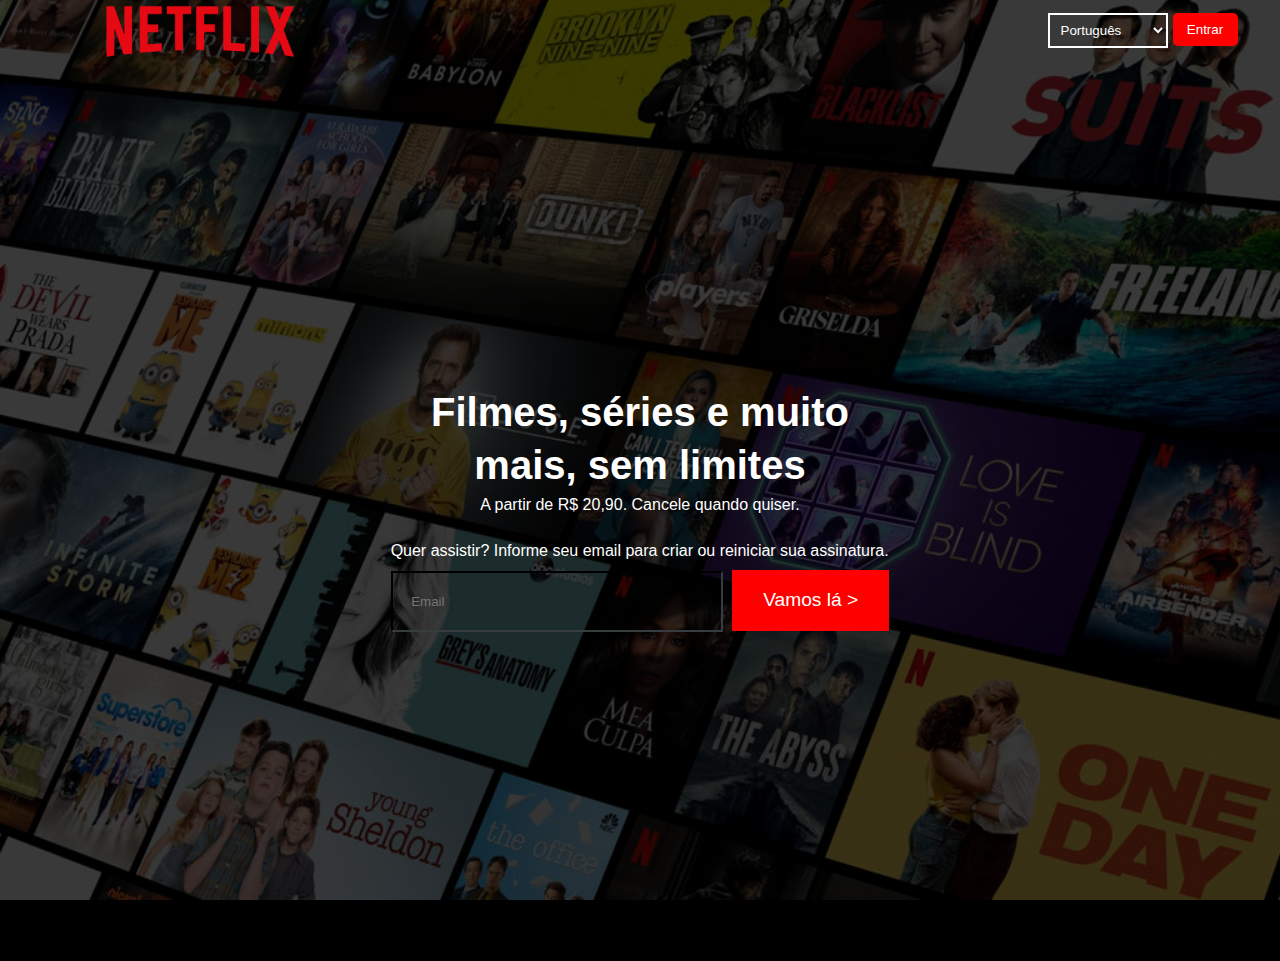
<file: netflix-login/index.html>
<!DOCTYPE html>
<html lang="pt-br">
<head>
    <meta charset="UTF-8">
    <meta name="viewport" content="width=device-width, initial-scale=1.0">
    <title>Netflix Brasil - assistir a séries online, assistir a filmes online</title>
    <link rel="shortcut icon" href="img/favicon.ico" type="image/x-icon">
    <link rel="stylesheet" href="https://fonts.googleapis.com/css2?family=Material+Symbols+Outlined:opsz,wght,FILL,GRAD@20..48,100..700,0..1,-50..200&icon_names=arrow_forward_ios" />
    <link rel="stylesheet" href="assets/style.css">
</head>
<body>
    <div id="container">
        <header>
            <div id="logo">
                <img src="img/Logonetflix.png" alt="Logo Netflix">
            </div>
                <div id="entrar">
                    <select name="linguagem" id="linguagem">
                        <option value="pt-BR">
                             Português
                        </option>
                        <option value="en">
                            English
                        </option>
                    </select>
                    <button id="btn_entrar">Entrar</button>
            </div>
        </header>
        <main>
            <div id="conteudo">
                <div id="apresentacao">
                    <h1>Filmes, séries e muito</h1> <h1>mais, sem limites</h1>
                    <p>A partir de R$ 20,90. Cancele quando quiser.</p>
                </div>
                <div id="cadastrar">
                    <p>Quer assistir? Informe seu email para criar ou reiniciar sua assinatura.</p>
                    <div id="vamosla">
                        <input type="email" name="email" id="iemail" placeholder="     Email">
                        <button>Vamos lá  ></button>
                    </div>
                </div>
            </div>
        </main>
    </div>
</body>
</html>
</file>
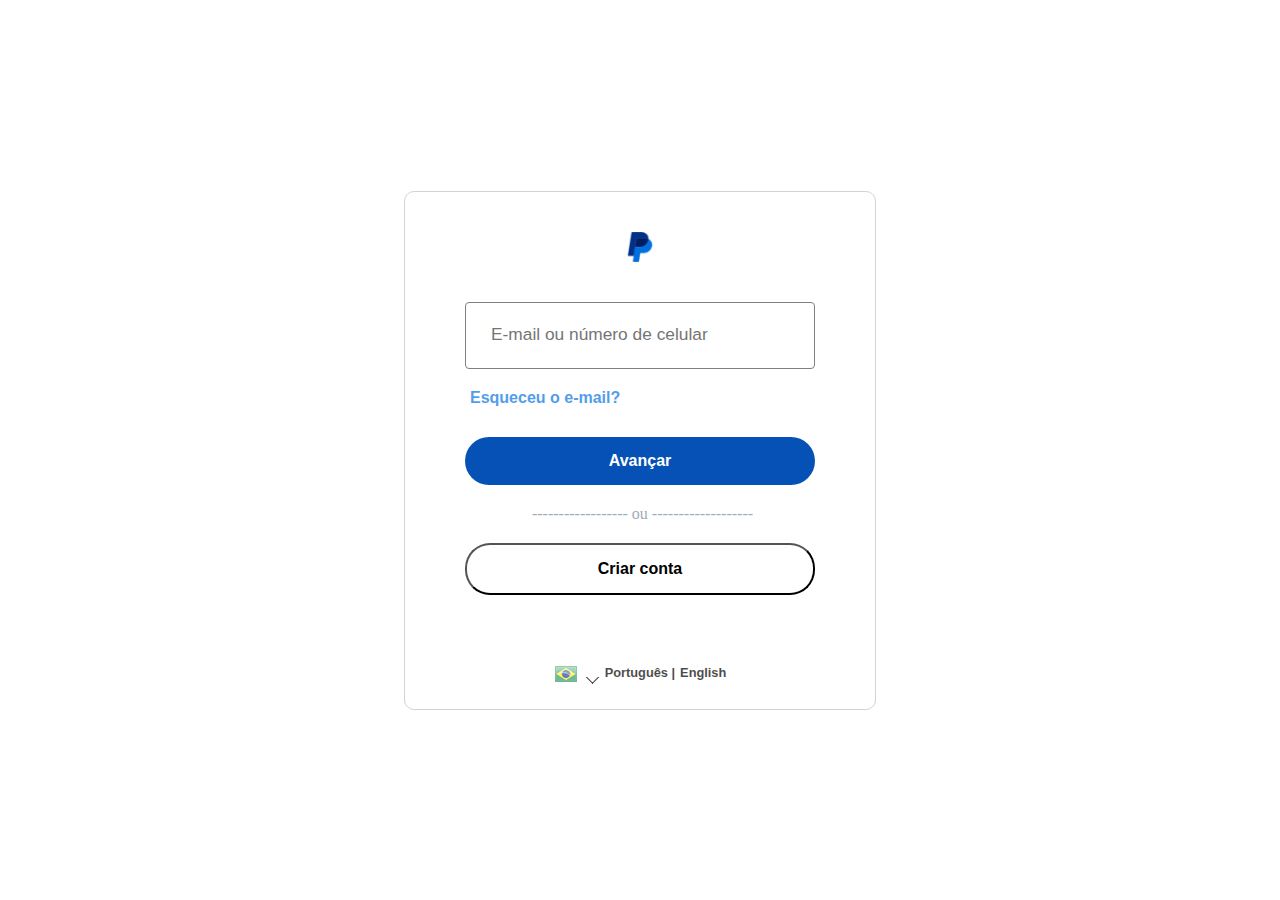
<file: paypal-login/index.html>
<!DOCTYPE html>
<html lang="pt-br">
<head>
    <meta charset="UTF-8">
    <meta name="viewport" content="width=device-width, initial-scale=1.0">
    <title>Acesse a sua conta do PayPal</title>
    <link rel="stylesheet" href="style.css">
</head>
<body>
    <main>
        <div id="inicio">
            <img src="imagens/paypal-logo-blue-symbol-19562.png" alt="Logo PayPal">
            <input type="text" name="login" id="login" placeholder="E-mail ou número de celular">
            <p id="email"><a href="#">Esqueceu o e-mail?</a></p>
        </div>
        <div id="meio">
            <input type="submit" value="Avançar" id="avancar">
            <p>------------------ ou -------------------</p>
            <button>Criar conta</button>
        </div>
        <footer>    
           <img src="imagens/Captura de tela 2024-11-07 204945.png" alt="bandeira">
           <p id="portugues">Português</p>
           <p>English</p>
        </footer>
    </main>
</body>
</html>
</file>
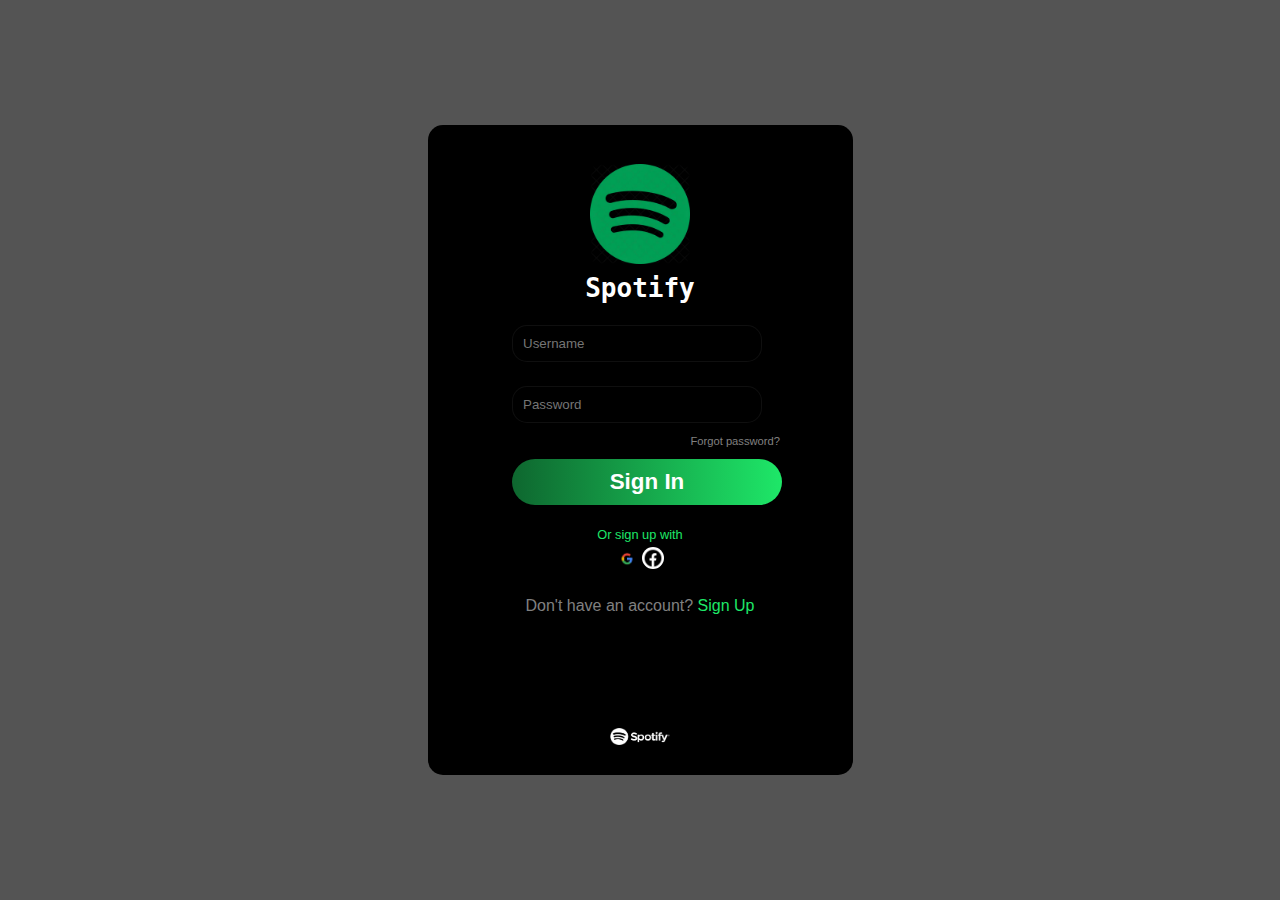
<file: spotify-login/index.html>
<!DOCTYPE html>
<html lang="pt-br">
<head>
    <meta charset="UTF-8">
    <meta name="viewport" content="width=device-width, initial-scale=1.0">
    <title>Spotify</title>
    <link rel="stylesheet" href="style.css">
</head>
<body>
    <main>
        <div id="principal">
            <div id="logo">
                <img src="imagens/logospotify.webp" alt="Logo Spotify">
                <p>Spotify</p>
            </div>
            <form action="#" id="login" autocomplete="on">
                <input type="text" name="username" id="username" placeholder="Username" required autocomplete="name">
                <input type="password" name="senha" id="senha" placeholder="Password" required autocomplete="
                current-password">
                <p>Forgot password?</p>
                <input type="submit" value="Sign In" id="signin">
            </form>
            <div id="opcoes">
                <p>Or sign up with</p>
                <picture>
                    <img src="imagens/logogooglespotify.jpg" alt="logogoogle">
                    <img src="imagens/logofacebook.jpg" alt="logofacebook" id="facebook">
                </picture>
            </div>
            <p id="signup">Don't have an account? <a href="#">Sign Up</a></p>
        </div>
        <div id="footer">
            <img src="imagens/Spotify_Logo_RGB_White.png" alt="Logo spotify branca">
        </div>
    </main>
  
</body>
</html>
</file>
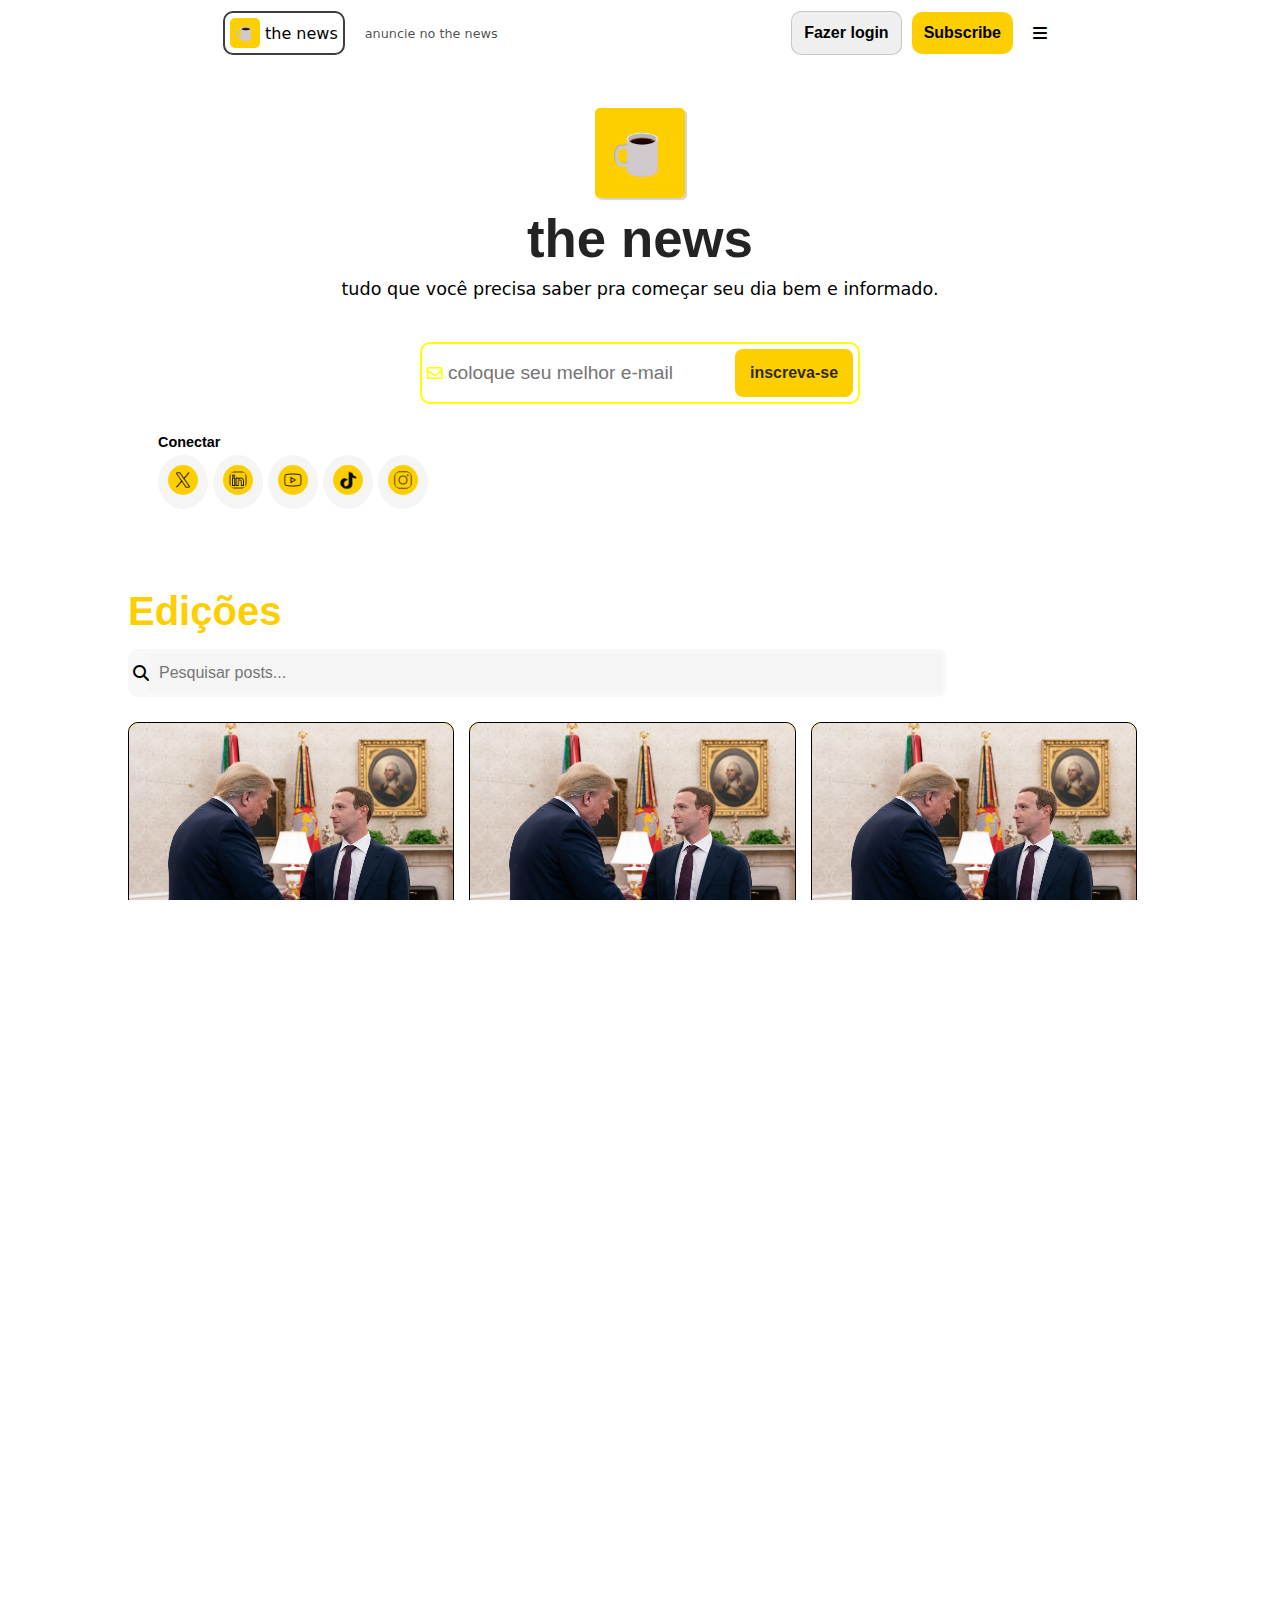
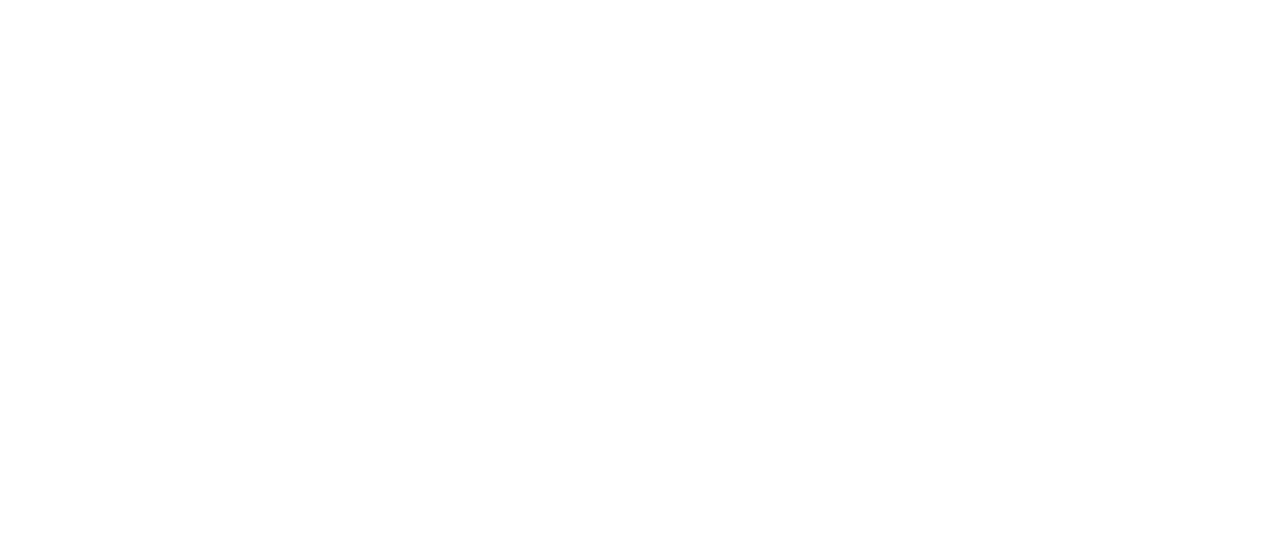
<file: thenews-pagina/index.html>
<!DOCTYPE html>
<html lang="pt-br">
<head>
    <meta charset="UTF-8">
    <meta name="viewport" content="width=device-width, initial-scale=1.0">
    <title>the news</title>
    <link rel="stylesheet" href="https://cdnjs.cloudflare.com/ajax/libs/font-awesome/6.7.1/css/all.min.css "/>
    <link rel="shortcut icon" href="img/favicon.ico" type="image/x-icon">
    <link rel="stylesheet" href="styles/header.css">
    <link rel="stylesheet" href="styles/main.css">
    <link rel="stylesheet" href="styles/sections.css">
    <link rel="stylesheet" href="styles/footer.css">
</head>
<body>
    <div id="pagina">
        <header>
            <div id="headerBox">
                <div id="header_div1" class="header ">
                    <span class="filhosHeader"><img src="img/thenewslogo.avif" alt="Logo The News">  the news</span>
                    <p class="filhosHeader">anuncie no the news</p>
                </div>
                <div id="header_div2" class="header">
                    <button class="filhosHeader">Fazer login</button>
                    <button id="btn_subscribe" class="filhosHeader">Subscribe</button>
                    <span id="headerMenu" class="fa-solid fa-bars filhosHeader"></span>
                </div>
            </div>
        </header>
        <main>
            <div id="textoMain">
                <img src="img/thenewslogo.avif" alt="Logo the news">
                <h1>the news</h1>
                <p>tudo que você precisa saber pra começar seu dia bem e informado.</p>
            </div>
            <div id="inputMain">
                <div class="config">
                    <span class="fa-regular fa-envelope"></span>
                    <input type="email" name="inputEmail" id="inputEmail" placeholder="coloque seu melhor e-mail">
                    <button id="btn_inscreva">inscreva-se</button>
                </div>
            </div>
            <div id="redes_sociais">
                <nav>
                    <p>Conectar</p>
                    <ul id="redessociais">
                        <li><a href="#" target="_blank"><img src="img/icons8-twitterx-50.png" alt="Twitter X"></a></li>
                        <li><a href=""><img src="img/icons8-linkedin-50 (1).png" alt="LinkedIn"></a></li>
                        <li><a href=""><img src="img/icons8-youtube-50.png" alt="Youtube"></a></li>
                        <li><a href=""><img src="img/icons8-tiktok-50.png" alt="Tiktok"></a></li>
                        <li><a href=""><img src="img/icons8-instagram-50.png" alt=""></a></li>
                    </ul>
                </nav>
            </div>
        </main>
        <section id="edicoes">
            <section id="searchEdicoes">
                <h1>Edições</h1>
                <div id="inputEdicoes">
                    <span class="fa-solid fa-magnifying-glass"></span>
                    <input type="text" name="inputEdicoes" id="inputEdicoes_search" placeholder="Pesquisar posts...">
                </div>  
            </section>
            <section id="secaoNoticias">
                <article class="noticia">
                    <img src="img/noticia1.avif" alt="Trump e Mark Zuckenberg">
                    <div class="divArticle">
                        <p class="dataNoticia">Dec 14, 2024</p>
                        <p class="numeroData">15/12/2024</p>
                    </div>
                </article>
                <article class="noticia">
                    <img src="img/noticia1.avif" alt="Trump e Mark Zuckenberg">
                    <div class="divArticle">
                        <p class="dataNoticia">Dec 14, 2024</p>
                        <p class="numeroData">15/12/2024</p>
                        <p class="autorNoticia">Bruno Costa</p>
                    </div>
                </article>
                <article class="noticia">
                    <img src="img/noticia1.avif" alt="Trump e Mark Zuckenberg">
                    <div class="divArticle">
                        <p class="dataNoticia">Dec 14, 2024</p>
                        <p class="numeroData">15/12/2024</p>
                        <p class="autorNoticia">Bruno Costa</p>
                    </div>
                </article>
                <article class="noticia">
                    <img src="img/noticia1.avif" alt="Trump e Mark Zuckenberg">
                    <p class="dataNoticia">Dec 14, 2024</p>
                    <p class="numeroData">15/12/2024</p>
                </article>
                <article class="noticia">
                    <img src="img/noticia1.avif" alt="Trump e Mark Zuckenberg">
                    <div class="divArticle">
                        <p class="dataNoticia">Dec 14, 2024</p>
                        <p class="numeroData">15/12/2024</p>
                    </div>
                </article>
                <article class="noticia">
                    <img src="img/noticia1.avif" alt="Trump e Mark Zuckenberg">
                    <div class="divArticle">
                        <p class="dataNoticia">Dec 14, 2024</p>
                        <p class="numeroData">15/12/2024</p>
                        <p class="autorNoticia">Bruno Costa</p>
                    </div>
                </article>
                <article class="noticia">
                    <img src="img/noticia1.avif" alt="Trump e Mark Zuckenberg">
                    <div class="divArticle">
                        <p class="dataNoticia">Dec 14, 2024</p>
                        <p class="numeroData">15/12/2024</p>
                        <p class="autorNoticia">Bruno Costa</p>
                    </div>
                </article>
                <article class="noticia">
                    <img src="img/noticia1.avif" alt="Trump e Mark Zuckenberg">
                    <div class="divArticle">
                        <p class="dataNoticia">Dec 14, 2024</p>
                        <p class="numeroData">15/12/2024</p>
                    </div>
                </article>
                <article class="noticia">
                    <img src="img/noticia1.avif" alt="Trump e Mark Zuckenberg">
                    <div class="divArticle">
                        <p class="dataNoticia">Dec 14, 2024</p>
                        <p class="numeroData">15/12/2024</p>
                    </div>
                </article>
            </section>
            <section id="rolagem_noticias">
                <div id="botoes_rolagem">
                    <button>Primeiro</button>
                    <button>< Voltar</button>
                    <button>1</button>
                    <button>2</button>
                    <button>3</button>
                    <button>4</button>
                    <button>5</button>
                    <button>6</button>
                    <button>7</button>
                    <button>8</button>
                    <button><strong>Próximo</strong></button>
                    <button><strong>Último</strong>></button>
                </div>
            </section>
        </section>
        <footer>
            <div id="divEsquerda" class="divFooter">
                <div id="logoTheNewsFooter">
                    <img src="img/thenewslogo.avif" alt="Logo the news">
                    <p>the news</p>
                </div>
                <div>
                    tudo que você precisa saber pra começar seu dia bem e informado
                </div>
                <div>© 2024 Grupo Waffle</div>
            </div>
            <div class="divFooter">
                <div id="footerInicio">
                    <p class="Strong">Início</p>
                    <p class="pFooter">Posts</p>
                    <p class="pFooter">Newsletters</p>
                </div>
            </div>
            <div class="divFooter">
                <p class="Strong">fale conosco</p>
                <p class="Strong sublinhado pFooter" id="pAnuncie">anuncie no the news</p>
            </div>
            <div id="divInput_footer" class="divFooter">
                <div class="config">
                    <span class="fa-regular fa-envelope"></span>
                    <input type="email" name="inputEmail_footer" id="inputEmail_footer" placeholder="coloque seu melhor e-mail">
                    <button id="btn_inscreva_footer">inscreva-se</button>
                </div>
                <ul>
                    <li><a href="#"><img src="img/icons8-twitterx-50 (1).png" alt="Twitter X"></a></li>
                    <li><a href="#"><img src="img/icons8-linkedin-50 (2).png " alt="LinkedIn"></a></li>
                    <li><a href="#"><img src="img/icons8-youtube-50 (1).png" alt="Youtube"></a></li>
                    <li><a href="#"><img src="img/icons8-tiktok-48.png" alt="Tiktok"></a></li>
                    <li><a href="#"><img src="img/icons8-instagram-50 (1).png" alt="Instagram"></a></li>
                </ul>

                <div id="footerPolitica">
                    <p class="pFooter sublinhado">Política de privacidade</p>
                    <p class="pFooter sublinhado">Termos de uso</p>
                </div>
            </div>
        </footer>
    </div>
</body>
</html>
</file>
<file: netflix-login/assets/style.css>
@charset "UTF-8";

*{
    padding: 0px;
    margin: 0px;
    box-sizing: border-box;
}

body, html{
    background-color: black !important;
    height: 100vh;
    font-family:'Segoe UI', Tahoma, Geneva, Verdana, sans-serif;
    color: white;
}

body{
    background-image: url(../img/fundo-netflix.jpg);
    background-size: cover;
    background-repeat: no-repeat;
    background-position: center;
    overflow: hidden;
}

#container{
    width: 100%;
    height: 100%;
    background-color: rgba(0,0,0,0.7);
}

#container header{
    display: flex;
    align-items: center;
    justify-content: space-between;
}

#logo{
    width: 400px;
    display: flex;
    justify-content: center;
}

#entrar{
    width: 280px;
    display: flex;
    justify-content: center;
    
}

#entrar select, button{
    padding: 7px;
    margin-left: 5px;
}

#btn_entrar{
    display: flex;
    justify-content: center;
    align-items: center;
    height: 33px;
    width: 65px;
    border: none;
    background-color: red;
    color: white;
    border-radius: 5px;
    cursor: pointer;
}

#linguagem{
    width: 120px;
    border: 2px solid white;
    color: white;
    background-color: transparent;
    opacity: 1px;
}

#container select > option{
    color: black;
}

header img{
    width: 200px;
}

main{
    width: 100vw;
    height: 100%;
    display: flex;
    justify-content: center;
    align-items: center;
}

#conteudo{
    display: flex;
    flex-direction: column;
    align-items: center;
}

#apresentacao{
    margin-bottom: 28px;
    display: flex;
    flex-direction: column;
    align-items: center;
    font-weight: 500;
}

#apresentacao > h1{
    font-size: 2.5em;
    font-weight: 700;
    margin-bottom: 8px;
}

#cadastrar p{
    margin-bottom: 10px;
    font-weight: 500;
}


#iemail{
    height: 61px;
    width: 332px;
    background: transparent;
    border-color: #373C3E;
}

#vamosla button{
    height: 61px;
    width: 157.3px;
    background-color: red;
    color: white;
    font-size: 1.2em;
    text-align: center;
    border: none;
}

button{
    cursor: pointer;
}
</file>
<file: paypal-login/style.css>
@charset "UTF-8";

*{
    padding: 0;
    margin: 0;
    box-sizing: border-box;
}

body{
    height: 100vh;
    display: flex;
    justify-content: center;
    align-items: center;
}

main{
    border: 1px solid lightgray;
    display: flex;
    justify-content: center;
    flex-direction: column;
    align-items: center;
    padding: 25px;
    border-radius: 10px;
}

div#inicio{
    display: flex;
    flex-direction: column;
    padding: 20px;
    margin: 15px;
}

#inicio > input{
    position: relative;
    margin-top: 40px;
    margin-bottom: 20px;
    padding: 25px;
    width: 350px;
    border-radius: 4px;
    border: 1px solid gray;
    text-align: left;
}

#login::-webkit-input-placeholder{
    font-size: 1.3em;
    align-items: center;

}

input:focus{
    background-color: white;
    border: 1px solid #0774E1;
}

#inicio>img{
    width: 30px;
    margin: auto;
    margin-top: -20px;
}

#inicio>p{
    margin-bottom: -5px;
}

#inicio>p>a{
    font-size: 1em;
    color: #0774E1;
    text-decoration: none;
    font-weight: bolder;
    font-family: Arial, Helvetica, sans-serif;
}

#inicio>p>a:hover{
    opacity: 70%;
}

div#meio{
    display: flex;
    flex-direction: column;
    align-items: center;
    justify-content: conter;
    width: 350px;
    margin-bottom: 70px;
}

#avancar{
    width: 350px;
    padding: 15px;
    border-radius: 25px;
    background-color: #0551B5;
    border: none;
    color: white;
    font-size: 1em;
    font-weight: bold;
    margin-bottom: 20px;
    cursor: pointer;
}

#avancar:hover{
    opacity: 95%;
}

#meio>p{
    color: lightslategray;
    margin-bottom: 20px;
}

#meio>button{
    width: 350px;
    padding: 15px;
    border-radius: 25px;
    background-color: white;
    font-size: 1em;
    font-weight: bold;
    cursor: pointer;
}

#meio>button:hover{
    border: 2px solid #0774E1;
}

footer{
    display: inline-flex;
    font-family: Arial, Helvetica, sans-serif;
    font-size: 0.8em;
    font-weight: bolder;
    cursor: pointer;
   
}

p#portugues::after{
    content: " | ";
}

p{
    opacity: 70%;
    margin-left: 5px;
}
</file>
<file: spotify-login/style.css>
*{
    margin: 0px;
    padding: 0px;
    box-sizing: border-box;
}

body{
    height: 100vh;
    display: flex;
    justify-content: center;
    align-items: center;
    font-family: Arial, Helvetica, sans-serif;
    background-color: rgb(84, 84, 84);
}


main{
    background-color: black;
    display: flex;
    flex-direction: column;
    justify-content: center;
    align-items: center;
    text-align: center;
    width: 425px;
    height: 650px;
    border-radius: 15px;
    color: white;
}

#logo{
    margin: 10px;
    color: white;
    font-family: monospace;
    font-size: 2em;
    font-weight: bold;
}

#logo > img{
    height: 100px;
    margin: 3px;
}

form{
    display: flex;
    flex-direction: column;
    text-align: right;
    font-size: 0.7em;
    width: 280px;
    margin-bottom: 10px;
}


form > input{
    padding: 10px;
    margin: 12px;
    border-radius: 15px;
    width: 250px;
    color: gray;
    background-color: black;
    border: 1px solid rgba(128, 128, 128, 0.116);
}

form>p{
    text-decoration: none;
    color: gray;
}

form > p:hover{
    text-decoration: underline;
    cursor:pointer;
}

#signin{
    border: none;
    width: 270px;
    font-size: 2em;
    cursor: pointer;
    background-image: linear-gradient(to right, #0E672F, #1ee768);
    font-family: Arial, Helvetica, sans-serif;
    font-weight: bolder;
    color: white;
    border-radius: 25px;
}

#opcoes{
    color: #1ee768;
    font-size: 0.8em;
    margin-bottom: 25px;
}

#opcoes > p{
    margin: 5px 5px;
}

#opcoes img{
    width: 22px;
    cursor: pointer;
}

#facebook{
    border-radius: 14px;
    width: 15px;
}

#signup{
    color: gray;
    margin-bottom: 85px;
    padding-bottom: 28px;
}

#signup > a{
    color: #1ee768;
    text-decoration: none;
}

#signup >a:hover{
    text-decoration: underline;
}

#footer > img{
    width: 60px;
    color: white;
}
</file>
<file: thenews-pagina/styles/header.css>
@charset "UTF-8";

*{
    padding: 0px;
    margin: 0px;
    box-sizing: border-box;
}

body, html{
    height: 100vh;
    width: 100vw;
    font-family: Arial, Helvetica, sans-serif;
    overflow-y: auto;
}

#pagina{
    margin: auto;
    width: 80%;
    height: 100%;
    display: flex;
    flex-direction: column;
}

header{
    display: flex;
    justify-content: space-between;
    font-family: system-ui, -apple-system, BlinkMacSystemFont, 'Segoe UI', Roboto, Oxygen, Ubuntu, Cantarell, 'Open Sans', 'Helvetica Neue', sans-serif;
    font-weight: lighter;
}

div#headerBox{
    display: flex;
    width: 100%;
    justify-content: space-between;
    align-items: center;
}

header  div.header{
    display: flex;
    justify-content: center;
    align-items: center;
    padding: 10px;
    margin: 1px 80px 0px 80px;
}

header  div#header_div1 > span{
    display: flex;
    align-items: center;
    border: 2px solid rgba(0, 0, 0, 0.758);
    border-radius: 10px;
    padding: 5px;
}

header  div#header_div1 > span:hover{
    background-color: whitesmoke;
}

div#header_div1 > p{
    font-size: 0.8em;
    font-weight: normal;
    color: rgba(0, 0, 0, 0.71);
    border-radius: 15px;
}

div#header_div1 > p:hover{
    background-color: whitesmoke;
}

div.header .filhosHeader{
    padding: 10px;
    margin: 0px 5px 0px 5px;
    cursor: pointer;
}

header img {
    width: 30px;
    border-radius: 5px;
    margin-right: 5px;
}

header button{
    padding: 12px !important;
    border-radius: 10px;
    font-size: 1em;
    font-weight: bold;
    border: 1px solid rgba(128, 128, 128, 0.364);
    flex-shrink: 0;
}

header button#btn_subscribe{
    background-color: #FECF00;
    border: none;
}

header #headerMenu:hover{
    padding: 5px !important;
    background-color: whitesmoke;
}
</file>
<file: thenews-pagina/styles/main.css>
@charset "UTF-8";

main{
    display: flex;
    align-items: center;
    flex-direction: column;
    margin-bottom: 80px;
}

main div#textoMain{
    display: flex;
    flex-direction: column;
    justify-content: center;
    align-items: center;
    margin: 30px 0px 30px 0px;
    font-family: system-ui, -apple-system, BlinkMacSystemFont, 'Segoe UI', Roboto, Oxygen, Ubuntu, Cantarell, 'Open Sans', 'Helvetica Neue', sans-serif;
    font-weight: lighter;
    padding: 13px;
    font-size: 1.1em;
}

main div#textoMain img{
    width: 90px;
    border-radius: 5px;
    box-shadow: 2px 2px 1px rgba(0, 0, 0, 0.173);
}

main div#textoMain h1{
    font-family: Verdana, Geneva, Tahoma, sans-serif;
    color: rgba(0, 0, 0, 0.862);
    font-size: 3em;
    padding: 10px;
}

main div#inputMain{
    display: flex;
    align-items: center;
    padding: 5px;
    border-radius: 10px;
    border: 2px solid yellow;
    margin-bottom: 30px;
}

main div#inputMain div.config{
    width: 100%;
    display: flex;
    justify-content: flex-start;
    align-items: center;
}

main div#inputMain span{
    color: yellow;
    margin-right: 5px;
}

main div#inputMain input{
    font-size: 1.2em;
    background-color: transparent;
    border: none;

    margin-right: 40px;
}

main div#inputMain input:focus-visible{
    outline: none;
}

main div#inputMain div.config button{
    padding: 15px;
    background-color: #FECF00;
    border: none;
    border-radius: 8px;
    font-size: 1em;
    font-weight: bolder;
    color: rgba(0, 0, 0, 0.823);
    cursor: pointer;
}

main div#redes_sociais{
    align-self: flex-start;
    margin-left: 30px;
}

main div#redes-sociais nav{
    display: flex;
    flex-direction: column;
}

main div#redes_sociais nav > p{
    font-size: 0.9em;
    font-weight: bolder;
}

nav ul#redessociais{
    display: flex;
    list-style: none;
}

nav ul#redessociais li{
    background-color: whitesmoke;
    padding: 10px;
    border-radius: 50%;
    margin-top: 5px;
    margin-right: 5px;
    cursor: pointer;
}

nav ul#redessociais li > a > img{
    border-radius: 50%;
    width: 30px;
    background-color: #FECF00;
    padding: 5px;
}
</file>
<file: thenews-pagina/styles/sections.css>
@charset "UTF-8";

section#edicoes{
    display: flex;
    flex-flow: column wrap;
}

/* section#searchEdicoes{
    margin-left: 20px;
} */

section#searchEdicoes h1{
    font-size: 2.5em;
    color: #FECF00;
}

section#searchEdicoes div#inputEdicoes{
    display: flex;
    align-items: center;
    margin: 15px 0px;
    width: 80%;
    padding: 5px;
    background-color: rgba(245, 245, 245, 0.712);
    border-radius: 10px;
}

section#searchEdicoes input{
    border: none;
    padding: 10px;
    background-color: whitesmoke;
    font-size: 1em;
    flex: auto;
}

section#searchEdicoes input:focus-visible{
    outline: none;
}

section#secaoNoticias{
    display: flex;
    flex-flow: row wrap;
    justify-content: center;
    margin-bottom: 15px;
}

section#secaoNoticias article{
    display: flex;
    flex-direction: column;
  
    border-radius: 10px;
    background-color: #FFDF53;
    border: 1px solid black;
    width: 300px;
    height: 350px;
    margin: 10px 15px 10px 0px;
    cursor: pointer;
    flex: 1 1 auto;
}

section#secaoNoticias article > div.divArticle{
    display: flex;
    flex-direction: column;
    flex: auto;
    justify-content: space-evenly;
    border: 1px solid white;
}

article.noticia img{
    border-radius: 10px 10px 0px 0px;
    height: 60%;
}


p.dataNoticia, p.numeroData, p.autorNoticia{
    font-family: Verdana, Geneva, Tahoma, sans-serif;
    margin-left: 10px;
}

p.dataNoticia:hover, p.numeroData:hover, p.autorNoticia:hover{
    text-decoration: underline;
    cursor: pointer;
}

p.dataNoticia{
    font-size: 0.8em;
    font-weight: lighter;
}

p.numeroData{
    font-family: monospace;
    font-size: 1.6em;
    font-weight: bolder;
}

p.autorNoticia{
    font-weight: bolder;
}

section#rolagem_noticias{
    display: flex;
    justify-content: center;
    align-items: center;
    padding: 10px;
    width: 100%;
    margin-bottom: 50px;
}

section#rolagem_noticias #botoes_rolagem button{
    font-family: Arial, Helvetica, sans-serif;
    border: 1px solid #FECF00;
    padding: 8px 15px;
    margin: 3px;
    border-radius: 5px;
    background-color: rgba(255, 255, 255, 0.438);
    font-size: 1em;
    cursor: pointer;
}

section#rolagem_noticias #botoes_rolagem button:active{
    background-color: #FECF00;
}
</file>
<file: thenews-pagina/styles/footer.css>
@charset "UTF-8";

footer{
    display: flex;
    align-items: flex-start;
    flex-direction: row;
    flex: auto;
}

footer img{
    width: 40px;
}

footer div.divFooter{
    display: flex;
    flex-flow: column wrap;
    justify-content: space-evenly;
    padding: 10px;
    flex: 1px 1px auto;
}

footer > div > div#logoTheNewsFooter{
    display: flex;
    align-items: center;
    font-weight: bolder;
    color: rgba(0, 0, 0, 0.79);
    margin-bottom: 30px;
}

footer > div#divEsquerda > div{
    margin-bottom: 15px;
    font-size: 0.9em;
    color: rgba(0, 0, 0, 0.789);
}

footer > div > div#logoTheNewsFooter img{
    margin-right: 7px;
}

footer div#footerInicio > p{
    margin-bottom: 10px;
}

footer div#divInput_footer div.config{
    display: flex;
    align-items: center;
    padding: 2px;
    border: 2px solid #FECF00;
    border-radius: 5px;
    margin-bottom: 20px;
}

footer div#divInput_footer div.config span{
    color: #FECF00;
}

footer div#divInput_footer div.config input{
    padding: 15px;
    margin: 0px 5px 0px 5px;
    background-color: transparent;
    border: none;
    font-size: 1em;
}

footer div#divInput_footer div.config input:focus-visible{
    outline: none;
}

footer div#divInput_footer div.config button{
    padding: 15px 0px;
    width: 100px;
    background-color: #FECF00;
    border: none;
    border-radius: 5px;
    font-size: 1em;
    font-weight: bolder;
}

footer div#divInput_footer ul {
    display: flex;
    list-style: none;
    margin-bottom: 8px;
}

footer div#divInput_footer ul img{
    width: 38px;
    background-color: #1F1F1F;
    border-radius: 50%;
    padding: 8px;
}

footer div#divInput_footer  li{
    margin: 5px; 
    background-color: whitesmoke;
    padding: 10px;
    border-radius: 50%;
    cursor: pointer;
}  

footer div#footerPolitica{
    display: flex;
    justify-content: flex-end;
}

footer div#footerPolitica p{
    font-size: 0.8em;
    margin-left: 4px;
}

p.pFooter{
    cursor: pointer;
    font-size: 0.9em;
    color: rgba(0, 0, 0, 0.655);
}

p.Strong{
    font-weight: bolder;
}

p.sublinhado{
    text-decoration: underline;
}

p#pAnuncie{
    font-size: 1em;
    color: black;
}
</file>
